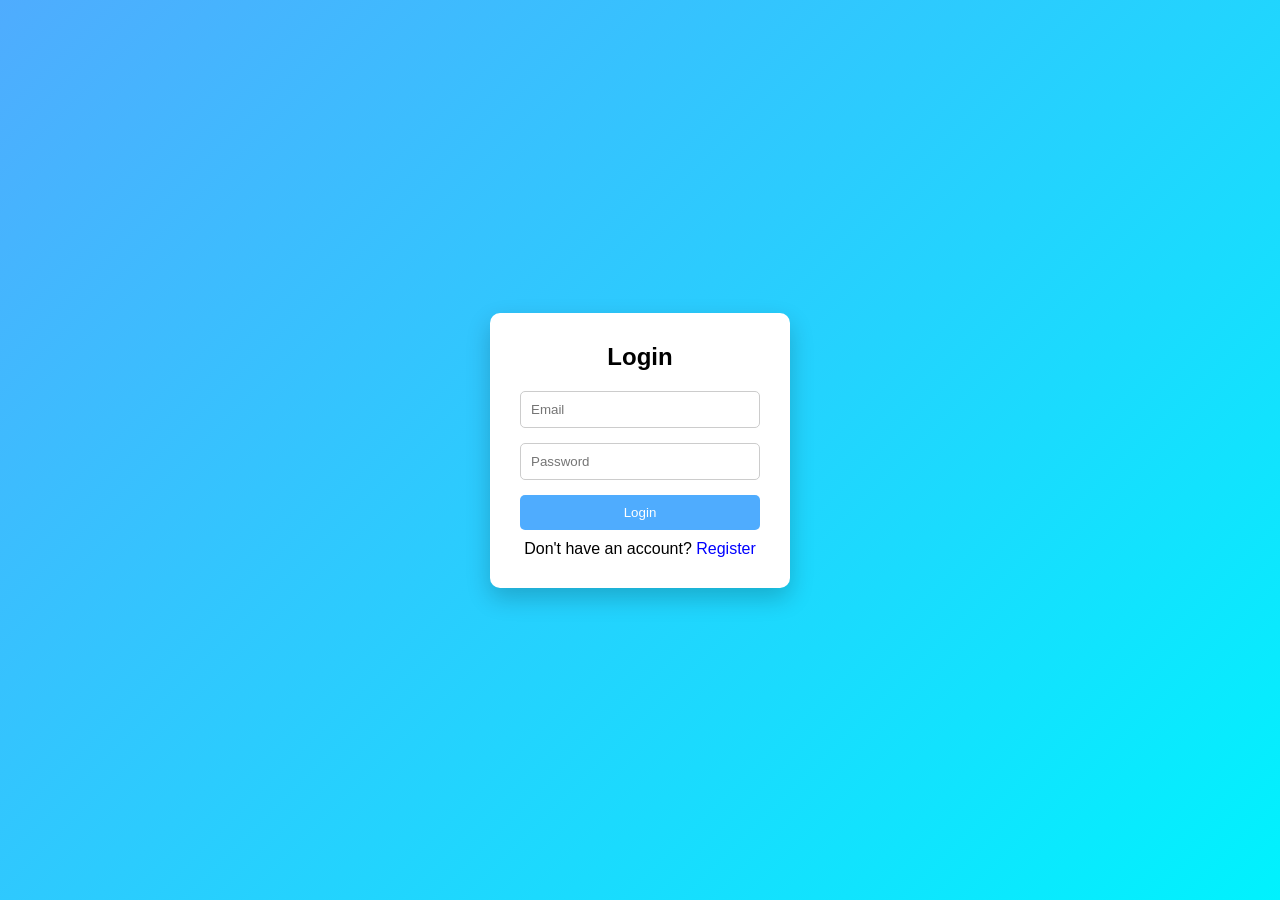
<file: index.html>
<!DOCTYPE html>
<html lang="en">
<head>
    <meta charset="UTF-8">
    <title>Login & Register</title>
    <link rel="stylesheet" href="LoginForm.css">
</head>
<body>

<div class="box">

    <!-- LOGIN FORM -->
    <form id="loginForm" class="form active">
        <h2>Login</h2>

        <input type="email" placeholder="Email" required>
        <input type="password" placeholder="Password" required>

        <button type="submit">Login</button>

        <p>Don't have an account? 
            <span onclick="showRegister()">Register</span>
        </p>
    </form>

    <!-- REGISTER FORM -->
    <form id="registerForm" class="form">
        <h2>Register</h2>

        <input type="text" placeholder="Full Name" required>
        <input type="email" placeholder="Email" required>
        <input type="password" placeholder="Password" required>
        <input type="password" placeholder="Confirm Password" required>

        <button type="submit">Register</button>

        <p>Already have an account? 
            <span onclick="showLogin()">Login</span>
        </p>
    </form>

</div>

<script src="LoginForm.js"></script>

</body>
</html>
</file>
<file: LoginForm.css>
* {
    margin: 0;
    padding: 0;
    box-sizing: border-box;
    font-family: Arial;
}

body {
    height: 100vh;
    display: flex;
    justify-content: center;
    align-items: center;
    background: linear-gradient(135deg, #4facfe, #00f2fe);
}

.box {
    background: white;
    padding: 30px;
    width: 300px;
    border-radius: 10px;
    box-shadow: 0 10px 25px rgba(0,0,0,0.2);
}

/* hide forms */
.form {
    display: none;
}

/* show active form */
.form.active {
    display: block;
}

h2 {
    text-align: center;
    margin-bottom: 20px;
}

input {
    width: 100%;
    margin-bottom: 15px;
    padding: 10px;
    border: 1px solid #ccc;
    border-radius: 5px;
}

/* button */
button {
    width: 100%;
    padding: 10px;
    background: #4facfe;
    border: none;
    color: white;
    border-radius: 5px;
    cursor: pointer;
}

button:hover {
    background: #007bff;
}

/* link text */
p {
    text-align: center;
    margin-top: 10px;
}

span {
    color: blue;
    cursor: pointer;
}
</file>
